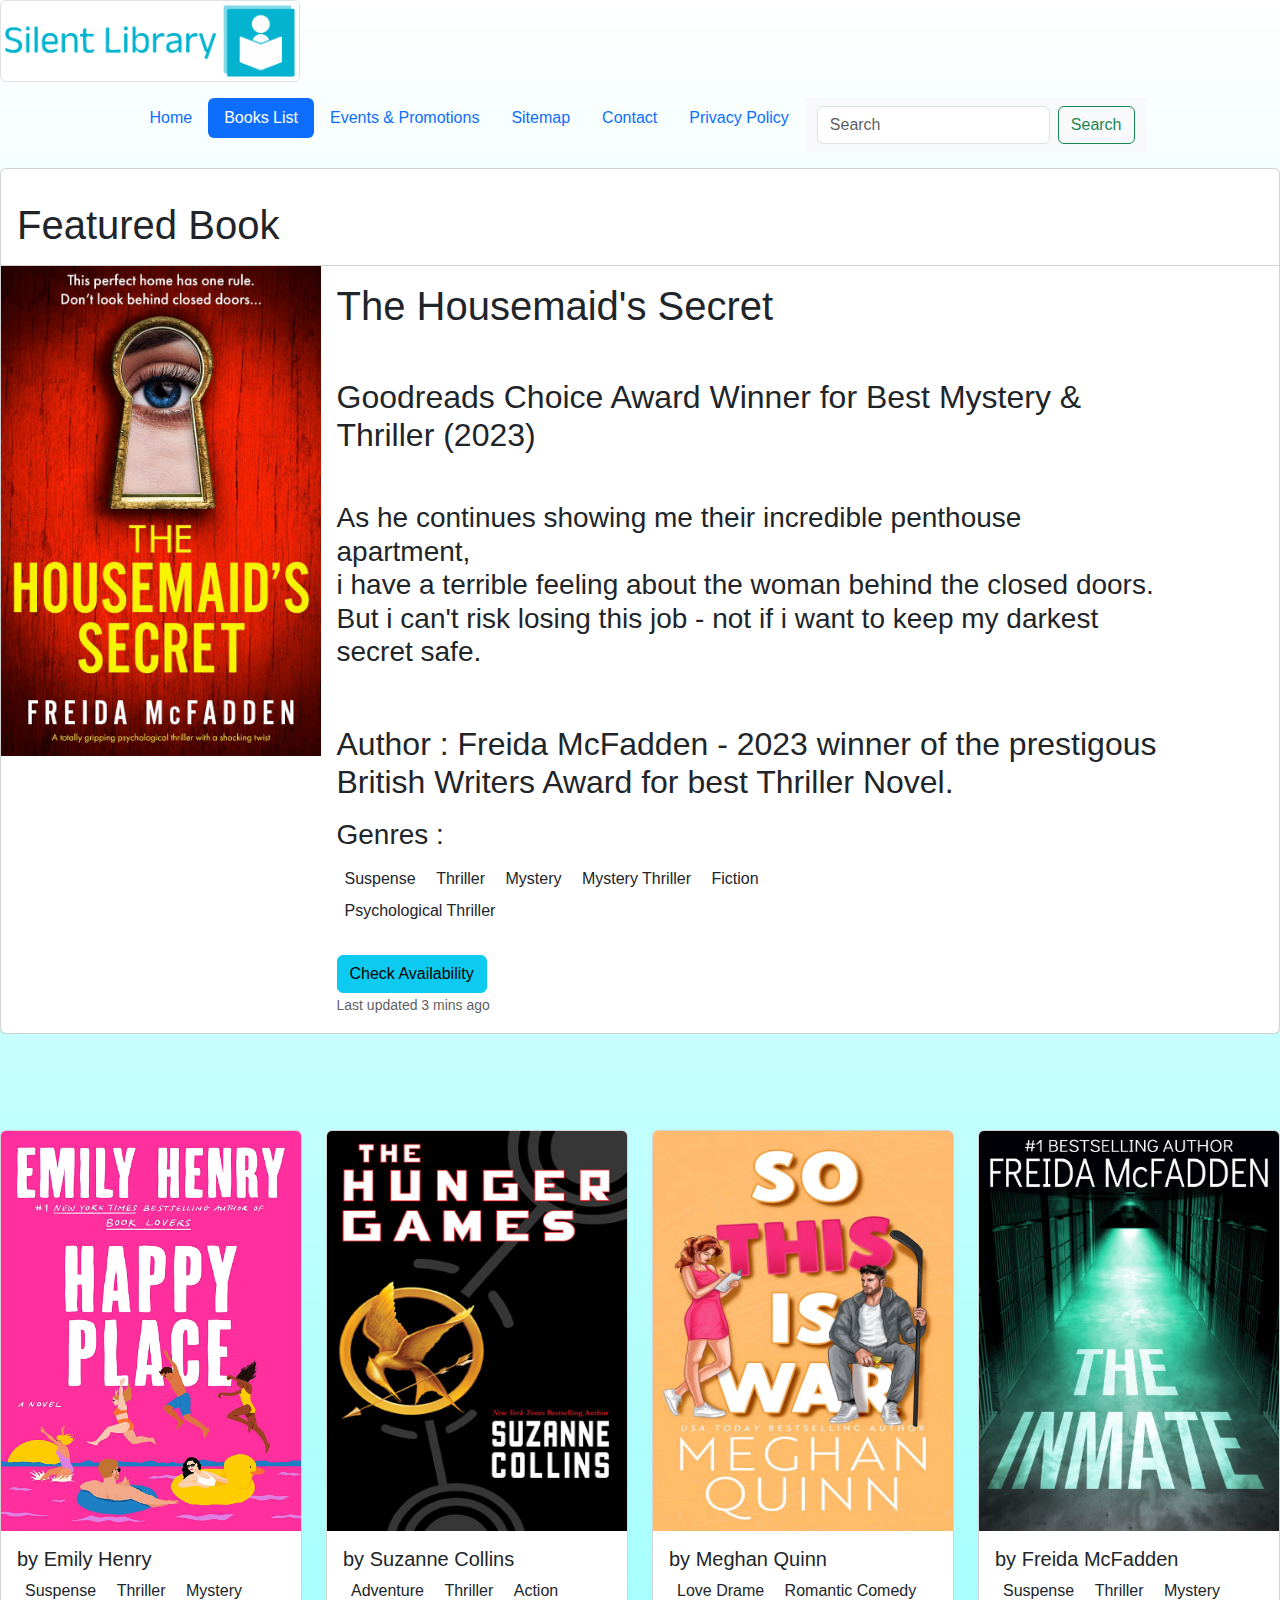
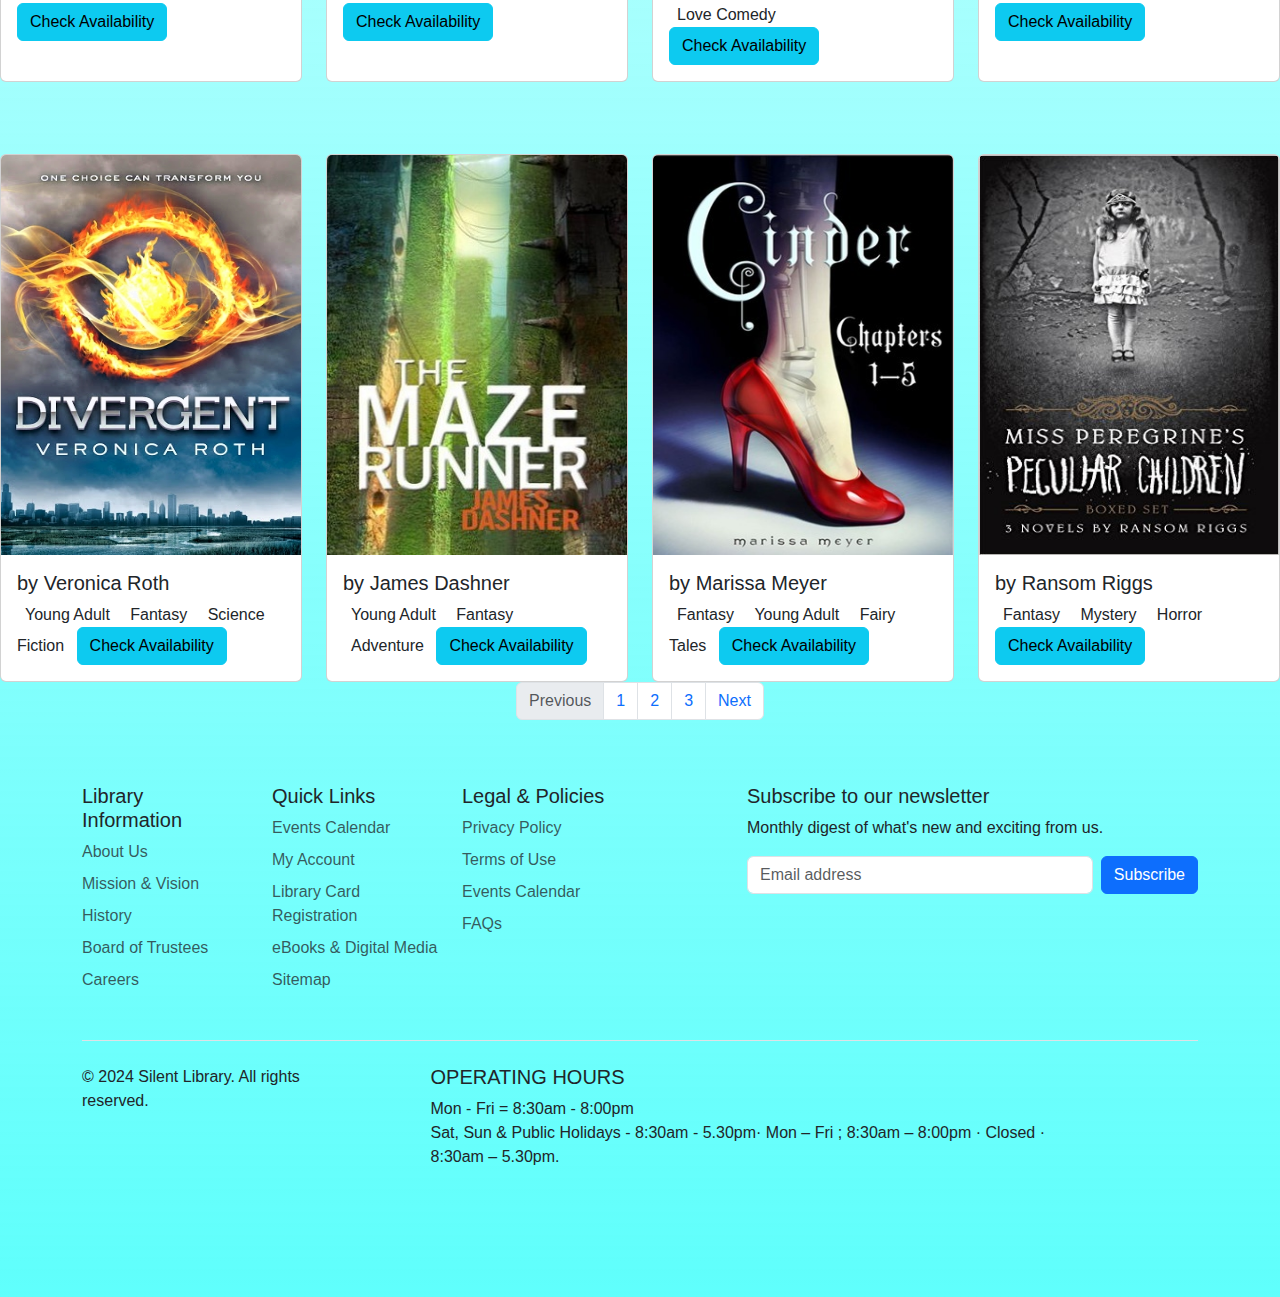
<file: books list.html>
<!doctype html>
<html lang="en">
  <head>
    <meta charset="utf-8">
    <meta name="viewport" content="width=device-width, initial-scale=1">
    <title>books list</title>
    <link href="https://cdn.jsdelivr.net/npm/bootstrap@5.3.3/dist/css/bootstrap.min.css" rel="stylesheet" integrity="sha384-QWTKZyjpPEjISv5WaRU9OFeRpok6YctnYmDr5pNlyT2bRjXh0JMhjY6hW+ALEwIH" crossorigin="anonymous">
  </head>
  <body>
    
    <div>
    <img src="images/Silent Library Logo.png" 
    width="300"
    height="auto"
    id="img1" class="img-fluid img-thumbnail" alt="Logo ">

</div>
    


    <style>
        body {
                /* Gradient background */
                background: linear-gradient(to top, #5ffffc, #feb47b00);
                margin: 0;
                font-family: Arial, sans-serif;
            }
      </style>

    <body>
        <!-- HEADER -->
        <header class="d-flex justify-content-center py-3">
          <ul class="nav nav-pills">
            <li class="nav-item"><a href="index.html" class="nav-link">Home</a></li>
            <li class="nav-item"><a href="books list.html" class="nav-link active" aria-current="page">Books List</a></li>
            <li class="nav-item"><a href="events.html" class="nav-link">Events & Promotions</a></li>
            <li class="nav-item"><a href="sitemap.html" class="nav-link">Sitemap</a></li>
            <li class="nav-item"><a href="contact.html" class="nav-link">Contact</a></li>
            <li class="nav-item"><a href="privacy policy.html" class="nav-link">Privacy Policy</a></li>
          </ul>
          <nav class="navbar bg-body-tertiary">
            <div class="container-fluid">
              
              <form class="d-flex" role="search">
                <input class="form-control me-2" type="search" placeholder="Search" aria-label="Search">
                <button class="btn btn-outline-success" type="submit">Search</button>
              </form>
            </div>
          </nav>
        </ul>
      </header>
      <div>
              

        <div class="card"></br>

  <div class="card-header bg-transparent"><h1>Featured Book</div>
          <div class="row g-0">
            <div class="col-4 col-sm-3">
              
              <img src="images/housemaid.jpg"
              width="500"
              height="600"
               class="img-fluid w-300" alt="card-horizontal-image">
            </div>
            <div class="col-7 col-sm-8">
              <div class="card-body">
                <h1 class="card-title">The Housemaid's Secret</h1></br>
                <p class="card-text"></p><h2>Goodreads Choice Award Winner for Best Mystery & Thriller (2023)</br>
                </br>

                <p class="card-text"></p><h3>As he continues showing me their incredible penthouse apartment,</br>
                i have a terrible feeling about the woman behind the closed doors. But i can't risk losing
                this job - not if i want to keep my darkest secret safe.</h3></p>
                
                </br>

                <p><h2>Author : Freida McFadden - 2023 winner of the prestigous </br>
                  British Writers Award for best Thriller Novel.</h2></p>

                  <p><h3>Genres :</h3></p>
                  <div class="d-inline p-2 bd-highlight">Suspense</div>
<div class="d-sm-inline p-2 bd-highlight">Thriller</div>
<div class="d-md-inline p-2 bd-highlight">Mystery</div>
<div class="d-lg-inline p-2 bd-highlight">Mystery Thriller</div>
<div class="d-xl-inline p-2 bd-highlight">Fiction</div>
<div class="d-xxl-inline p-2 bd-highlight">Psychological Thriller</div></br>

<button type="button" class="btn btn-info">Check Availability</button>
               
                
                
                
                <p class="card-text"><small class="text-muted">Last updated 3 mins ago</small></p>
              </div>
            </div>
          </div>
        </div>
      </br>
    </br>
  </br>
</br>




<div class="row row-cols-1 row-cols-md-4 g-4">
  <div class="col">
    <div class="card h-100">
      <img src="images/happy place cover.jpg" height="400" width="200" class="card-img-top" alt="...">
      <div class="card-body">
        <h5 class="card-title">by Emily Henry</h5>
        <div class="d-inline p-2 bd-highlight">Suspense</div>  
        <div class="d-sm-inline p-2 bd-highlight">Thriller</div>
<div class="d-md-inline p-2 bd-highlight">Mystery</div>

<button type="button" class="btn btn-info">Check Availability</button>
          
          
      </div>
    </div>
  </div>
  <div class="col">
    <div class="card h-100">
      <img src="images/hunger games.jpg" height="400" width="200" class="card-img-top" alt="...">
      <div class="card-body">
        <h5 class="card-title">by Suzanne Collins</h5>
        <div class="d-inline p-2 bd-highlight">Adventure</div>  
        <div class="d-sm-inline p-2 bd-highlight">Thriller</div>
<div class="d-md-inline p-2 bd-highlight">Action</div>

<button type="button" class="btn btn-info">Check Availability</button>
          
      </div>
    </div>
  </div>
  <div class="col">
    <div class="card h-100">
      <img src="images/war.jpg" height="400" width="200" class="card-img-top" alt="...">
      <div class="card-body">
        <h5 class="card-title">by Meghan Quinn</h5>
        <div class="d-inline p-2 bd-highlight">Love Drame</div>  
        <div class="d-sm-inline p-2 bd-highlight">Romantic Comedy</div>
<div class="d-md-inline p-2 bd-highlight">Love Comedy</div>

<button type="button" class="btn btn-info">Check Availability</button>
                </div>
    </div>
  </div>
  <div class="col">
    <div class="card h-100">
      <img src="images/the inmate cover.jpg" height="400" width="200" class="card-img-top" alt="...">
      <div class="card-body">
        <h5 class="card-title">by Freida McFadden</h5>
        <div class="d-inline p-2 bd-highlight">Suspense</div>  
        <div class="d-sm-inline p-2 bd-highlight">Thriller</div>
<div class="d-md-inline p-2 bd-highlight">Mystery</div>

<button type="button" class="btn btn-info">Check Availability</button>
                </div>
    </div>
  </div>
</div>
</br>
</br>
</br>



<div class="row row-cols-1 row-cols-md-4 g-4">
  <div class="col">
    <div class="card h-100">
      <img src="images/divergent.jpg" height="400" width="200" class="card-img-top" alt="...">
      <div class="card-body">
        <h5 class="card-title">by Veronica Roth</h5>
        <div class="d-inline p-2 bd-highlight">Young Adult</div>  
        <div class="d-sm-inline p-2 bd-highlight">Fantasy</div>
<div class="d-md-inline p-2 bd-highlight">Science Fiction</div>

<button type="button" class="btn btn-info">Check Availability</button>
                </div>
    </div>
  </div>
  <div class="col">
    <div class="card h-100">
      <img src="images/maze.jpg" height="400" width="200" class="card-img-top" alt="...">
      <div class="card-body">
        <h5 class="card-title">by James Dashner</h5>
        <div class="d-inline p-2 bd-highlight">Young Adult</div>  
        <div class="d-sm-inline p-2 bd-highlight">Fantasy</div>
<div class="d-md-inline p-2 bd-highlight">Adventure</div>

<button type="button" class="btn btn-info">Check Availability</button>
                </div>
    </div>
  </div>
  <div class="col">
    <div class="card h-100">
      <img src="images/cinder.jpg" height="400" width="200" class="card-img-top" alt="...">
      <div class="card-body">
        <h5 class="card-title">by Marissa Meyer</h5>
        <div class="d-inline p-2 bd-highlight">Fantasy</div>  
        <div class="d-sm-inline p-2 bd-highlight">Young Adult</div>
<div class="d-md-inline p-2 bd-highlight">Fairy Tales</div>

<button type="button" class="btn btn-info">Check Availability</button>
                </div>
    </div>
  </div>
  <div class="col">
    <div class="card h-100">
      <img src="images/miss.jpg" height="400" width="200" class="card-img-top" alt="...">
      <div class="card-body">
        <h5 class="card-title">by Ransom Riggs</h5>
        <div class="d-inline p-2 bd-highlight">Fantasy</div>  
        <div class="d-sm-inline p-2 bd-highlight">Mystery</div>
<div class="d-md-inline p-2 bd-highlight">Horror</div>

<button type="button" class="btn btn-info">Check Availability</button>
                </div>
    </div>
  </div>
</div>

<nav aria-label="Page navigation example">
  <ul class="pagination justify-content-center">
    <li class="page-item disabled">
      <a class="page-link">Previous</a>
    </li>
    <li class="page-item"><a class="page-link" href="#">1</a></li>
    <li class="page-item"><a class="page-link" href="#">2</a></li>
    <li class="page-item"><a class="page-link" href="#">3</a></li>
    <li class="page-item">
      <a class="page-link" href="#">Next</a>
    </li>
  </ul>
</nav>





        



      <!-- Bootstrap JS and dependencies -->
      <script src="https://code.jquery.com/jquery-3.5.1.slim.min.js"></script>
      <script src="https://cdn.jsdelivr.net/npm/@popperjs/core@2.5.4/dist/umd/popper.min.js"></script>
      <script src="https://stackpath.bootstrapcdn.com/bootstrap/4.5.2/js/bootstrap.min.js"></script>
          
      
          


          <!-- footer -->
      <div class="container">
        <footer class="py-5">
          <div class="row">
            <div class="col-6 col-md-2 mb-3">
              <h5>Library Information</h5>
              <ul class="nav flex-column">
                
                <li class="nav-item mb-2"><a href="#" class="nav-link p-0 text-body-secondary">About Us</a></li>
                <li class="nav-item mb-2"><a href="#" class="nav-link p-0 text-body-secondary">Mission & Vision</a></li>
                <li class="nav-item mb-2"><a href="#" class="nav-link p-0 text-body-secondary">History</a></li>
                <li class="nav-item mb-2"><a href="#" class="nav-link p-0 text-body-secondary">Board of Trustees
                </a></li>
                <li class="nav-item mb-2"><a href="#" class="nav-link p-0 text-body-secondary">Careers</a></li>
      
                
      
      
                
              </ul>
            </div>
      
            <div class="col-6 col-md-2 mb-3">
              <h5>Quick Links</h5>
              <ul class="nav flex-column">
                <li class="nav-item mb-2"><a href="#" class="nav-link p-0 text-body-secondary">Events Calendar</a></li>
                <li class="nav-item mb-2"><a href="#" class="nav-link p-0 text-body-secondary">My Account</a></li>
                <li class="nav-item mb-2"><a href="#" class="nav-link p-0 text-body-secondary">Library Card Registration
                </a></li>
                <li class="nav-item mb-2"><a href="#" class="nav-link p-0 text-body-secondary">eBooks & Digital Media
                </a></li>
                <li class="nav-item mb-2"><a href="#" class="nav-link p-0 text-body-secondary">Sitemap</a></li>
              </ul>
            </div>
      
            <div class="col-6 col-md-2 mb-3">
              <h5>Legal & Policies</h5>
              <ul class="nav flex-column">
                <li class="nav-item mb-2"><a href="#" class="nav-link p-0 text-body-secondary">Privacy Policy
                </a></li>
                <li class="nav-item mb-2"><a href="#" class="nav-link p-0 text-body-secondary">Terms of Use</a></li>
                <li class="nav-item mb-2"><a href="#" class="nav-link p-0 text-body-secondary">Events Calendar
                </a></li>
                <li class="nav-item mb-2"><a href="#" class="nav-link p-0 text-body-secondary">FAQs</a></li>
              </ul>
            </div>
      
            <div class="col-md-5 offset-md-1 mb-3">
              <form>
                <h5>Subscribe to our newsletter</h5>
                <p>Monthly digest of what's new and exciting from us.</p>
                <div class="d-flex flex-column flex-sm-row w-100 gap-2">
                  <label for="newsletter1" class="visually-hidden">Email address</label>
                  <input id="newsletter1" type="text" class="form-control" placeholder="Email address">
                  <button class="btn btn-primary" type="button">Subscribe</button>
                </div>
              </form>
            </div>
          </div>

          
          
      
          <div class="d-flex flex-column flex-sm-row justify-content-between py-4 my-4 border-top">
            <p>&copy; 2024 Silent Library. All rights reserved.</p>
            <ul class="list-unstyled d-flex">

              <div class="col-md-9 offset-md-1 mb-8"><h5>OPERATING HOURS</h5>
                <p>Mon - Fri = 8:30am - 8:00pm</br>
                   Sat, Sun & Public Holidays - 8:30am - 5.30pm· Mon – Fri ; 8:30am – 8:00pm · Closed · 8:30am – 5.30pm.</p>
          </div>
              <li class="ms-3"><a class="link-body-emphasis" href="#"><svg class="bi" width="24" height="24"><use xlink:href="#twitter"/></svg></a></li>
              <li class="ms-3"><a class="link-body-emphasis" href="#"><svg class="bi" width="24" height="24"><use xlink:href="#instagram"/></svg></a></li>
              <li class="ms-3"><a class="link-body-emphasis" href="#"><svg class="bi" width="24" height="24"><use xlink:href="#facebook"/></svg></a></li>
            </ul>
          </div>
        </footer>
      </div>
                            </div>
  
  
  
  
         
  
  </body>
  
  
  
  </footer>
  
  
      <script src="https://cdn.jsdelivr.net/npm/@popperjs/core@2.11.8/dist/umd/popper.min.js" integrity="sha384-I7E8VVD/ismYTF4hNIPjVp/Zjvgyol6VFvRkX/vR+Vc4jQkC+hVqc2pM8ODewa9r" crossorigin="anonymous"></script>
      <script src="https://cdn.jsdelivr.net/npm/bootstrap@5.3.3/dist/js/bootstrap.min.js" integrity="sha384-0pUGZvbkm6XF6gxjEnlmuGrJXVbNuzT9qBBavbLwCsOGabYfZo0T0to5eqruptLy" crossorigin="anonymous"></script>
          <script src="https://cdn.jsdelivr.net/npm/bootstrap@5.3.3/dist/js/bootstrap.bundle.min.js" integrity="sha384-YvpcrYf0tY3lHB60NNkmXc5s9fDVZLESaAA55NDzOxhy9GkcIdslK1eN7N6jIeHz" crossorigin="anonymous"></script>
        
  
  </body>
  
  
    
  </html>
</file>
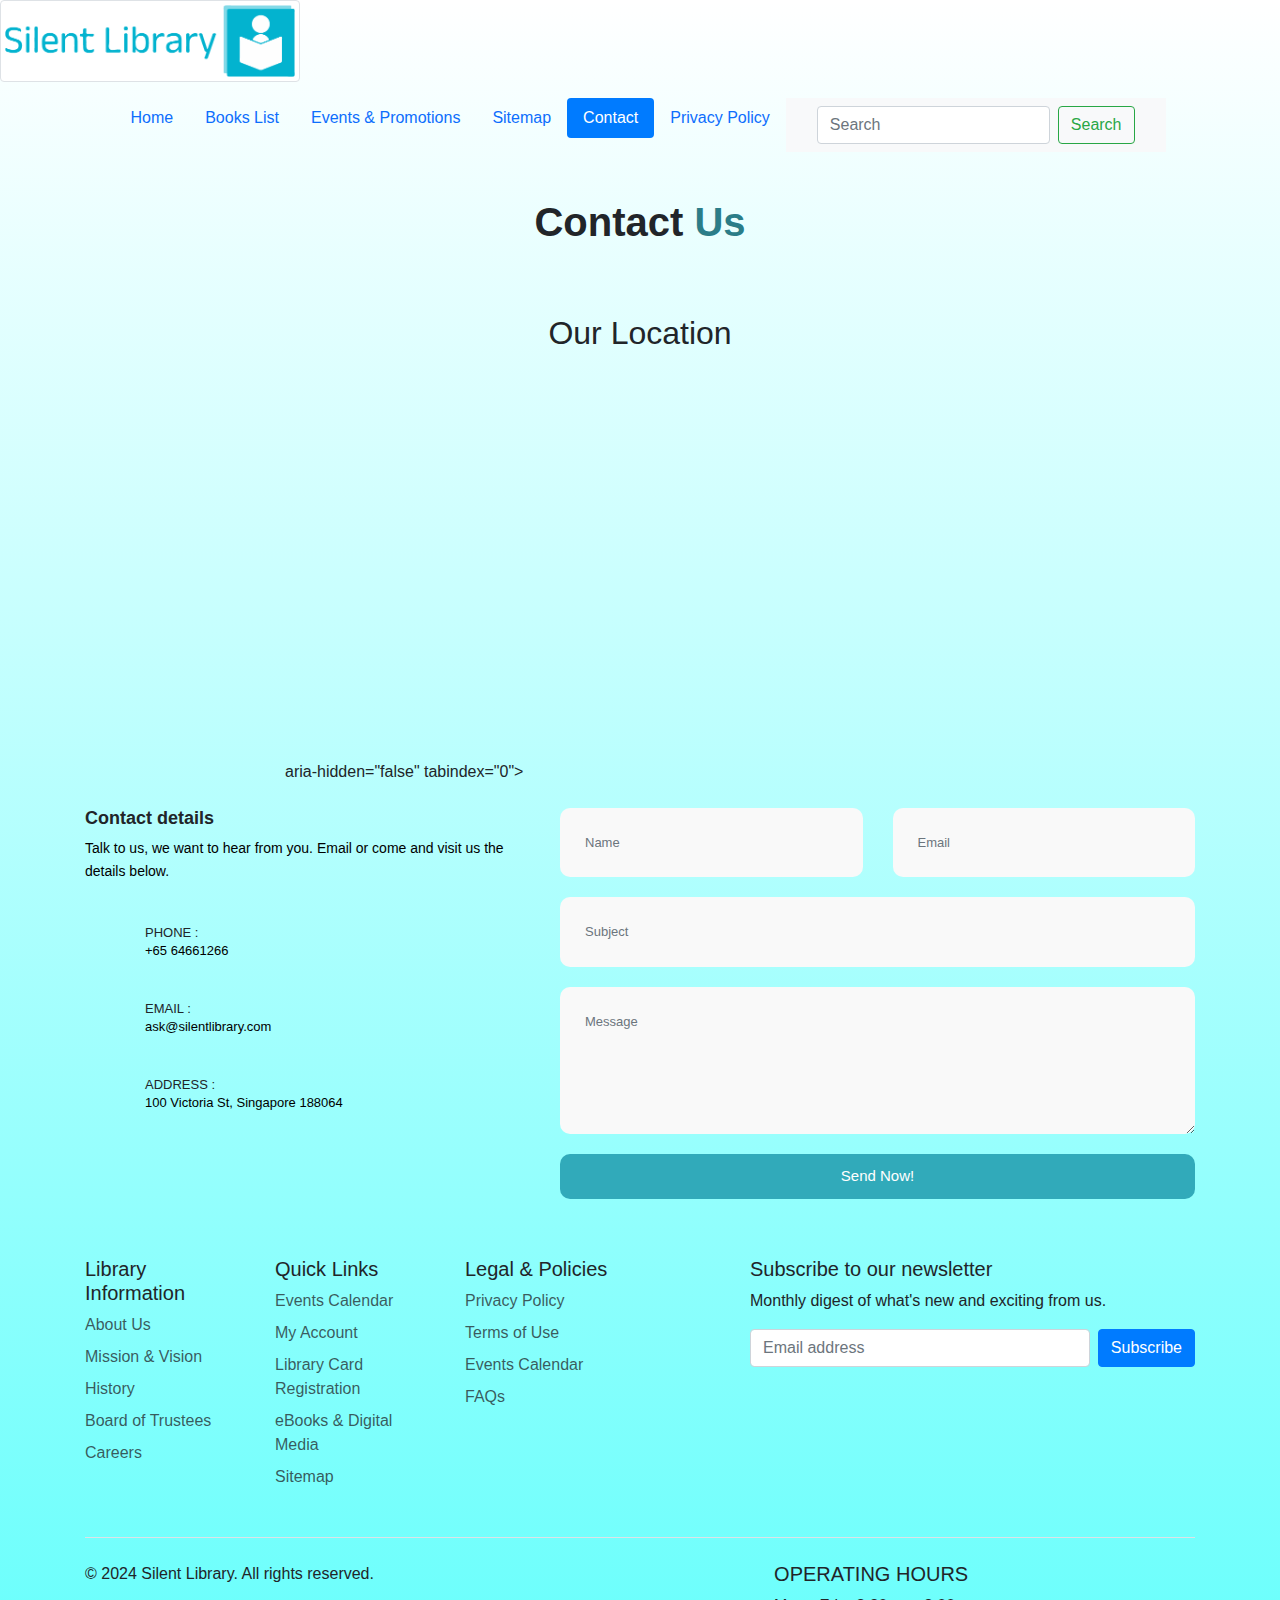
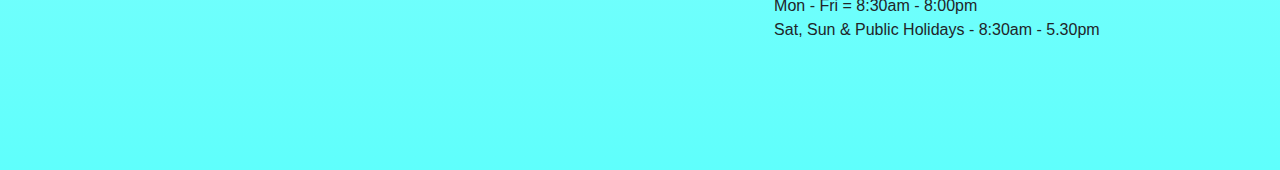
<file: contact.html>
<!doctype html>
<html lang="en">
  <head>
    <meta charset="utf-8">
    <meta name="viewport" content="width=device-width, initial-scale=1">
    <title>contact</title>
    <link href="https://cdn.jsdelivr.net/npm/bootstrap@5.3.3/dist/css/bootstrap.min.css" rel="stylesheet" integrity="sha384-QWTKZyjpPEjISv5WaRU9OFeRpok6YctnYmDr5pNlyT2bRjXh0JMhjY6hW+ALEwIH" crossorigin="anonymous">
  </head>
  <body>
    
    
    <style>
        body {
                /* Gradient background */
                background: linear-gradient(to top, #5ffffc, #feb47b00);
                margin: 0;
                font-family: Arial, sans-serif;
            }
      </style>
    
    <div>
      <img src="images/Silent Library Logo.png" 
      width="300"
      height="auto"
      id="img1" class="img-fluid img-thumbnail" alt="Logo ">
  
  </div>    

        <body>
            <!-- HEADER -->
             
            <header class="d-flex justify-content-center py-3">
              <ul class="nav nav-pills">
                <li class="nav-item"><a href="index.html" class="nav-link">Home</a></li>
                <li class="nav-item"><a href="books list.html" class="nav-link">Books List</a></li>
                <li class="nav-item"><a href="events.html" class="nav-link">Events & Promotions</a></li>
                <li class="nav-item"><a href="sitemap.html" class="nav-link">Sitemap</a></li>
                <li class="nav-item"><a href="contact.html" class="nav-link active" aria-current="page"">Contact</a></li>
                <li class="nav-item"><a href="privacy policy.html" class="nav-link">Privacy Policy</a></li>
                
                <nav class="navbar bg-body-tertiary">
                  <div class="container-fluid">
                    
                    <form class="d-flex" role="search">
                      <input class="form-control me-2" type="search" placeholder="Search" aria-label="Search">
                      <button class="btn btn-outline-success" type="submit">Search</button>
                    </form>
                  </div>
                </nav>
              </ul>
            </header>
            <div>
        
                  </div>
                </div>
              </nav>



  

    <link rel="canonical" href="https://codepen.io/baahubali92/pen/YdOQMy">
  <link rel="stylesheet" href="https://maxcdn.bootstrapcdn.com/bootstrap/4.1.3/css/bootstrap.min.css">
<link rel="stylesheet" href="https://use.fontawesome.com/releases/v5.6.3/css/all.css" integrity="sha384-UHRtZLI+pbxtHCWp1t77Bi1L4ZtiqrqD80Kn4Z8NTSRyMA2Fd33n5dQ8lWUE00s/" crossorigin="anonymous">
  
  
  
<style>
.contact {
    padding: 10px 0;
}

.contact .heading h2 {
    font-size: 40px;
    font-weight: 700;
    margin: 0;
    padding: 20px;

}

.contact .heading h2 span {
    color: #2b7d88;
}

.contact .heading p {
    font-size: 15px;
    font-weight: 400;
    line-height: 1.7;
    color: #020202;
    margin: 20px 0 60px;
    padding: 100px;
}

.contact .form-control {
    padding: 25px;
    font-size: 13px;
    margin-bottom: 20px;
    background: #f9f9f9;
    border: 0;
    border-radius: 10px;
}

.contact button.btn {
    padding: 10px;
    border-radius: 10px;
    font-size: 15px;
    background: #31aaba;
    color: #ffffff;
}

.contact .title h3 {
    font-size: 18px;
    font-weight: 600;
}

.contact .title p {
    font-size: 14px;
    font-weight: 400;
    color: #000000;
    line-height: 1.6;
    margin: 0 0 40px;
}

.contact .content .info {
    margin-top: 30px;
}
.contact .content .info i {
    font-size: 30px;
    padding: 20px;
    margin: 0;
    color: #000000;
    margin-right: 20px;
    text-align: center;
    width: 20px;
}
.contact .content .info h4 {
    font-size: 13px;
    line-height: 1.4;
}

.contact .content .info h4 span {
    font-size: 13px;
    font-weight: 300;
    color: #000000;
}
</style>

  

  
  
</head>

<body translate="no">
  <section class="contact" id="contact">
        <div class="container">
            <div class="heading text-center">
                <h2>Contact
                    <span> Us </span></h2>
                
            </div>

            <div class="container mt-5">
                <h2 class="text-center">Our Location</h2>
                <div class="row justify-content-center">
                    <div class="col-md-8">
                        <!-- Embed Google Map -->
                        <div class="embed-responsive embed-responsive-16by9">
                            <iframe
                                class="embed-responsive-item"
                                <iframe src="https://www.google.com/maps/embed?pb=!1m18!1m12!1m3!1d854.6903432411148!2d103.85361305375127!3d1.297336714538729!2m3!1f0!2f0!3f0!3m2!1i1024!2i768!4f13.1!3m3!1m2!1s0x31da19a53b4620a1%3A0x2836ebe8c4083d03!2s100%20Victoria%20St%2C%20Singapore%20188064!5e0!3m2!1sen!2ssg!4v1720905707068!5m2!1sen!2ssg" width="600" height="450" style="border:0;" allowfullscreen="" loading="lazy" referrerpolicy="no-referrer-when-downgrade"></iframe>                                aria-hidden="false"
                                tabindex="0">
                            </iframe>
                        
                        </div>
                    </div>
                </div>
            </div>
        </br>
            


            <div class="row">
                <div class="col-md-5">
                    <div class="title">
                        <h3>Contact details</h3>
                        <p>Talk to us, we want to hear from you. Email or come and visit us the details below.</p>
                    </div>
                    <div class="content">
                        <!-- Info-1 -->
                        <div class="info">
                            <i class="fas fa-mobile-alt"></i>
                            <h4 class="d-inline-block">PHONE :
                                <br>
                                <span>+65 64661266</span></h4>
                        </div>
                        <!-- Info-2 -->
                        <div class="info">
                            <i class="far fa-envelope"></i>
                            <h4 class="d-inline-block">EMAIL :
                                <br>
                                <span>ask@silentlibrary.com</span></h4>
                        </div>
                        <!-- Info-3 -->
                        <div class="info">
                            <i class="fas fa-map-marker-alt"></i>
                            <h4 class="d-inline-block">ADDRESS :<br>
                                <span>100 Victoria St, Singapore 188064</span></h4>
                        </div>
                    </div>
                </div>

                <div class="col-md-7">

                    <form>
                        <div class="row">
                            <div class="col-sm-6">
                                <input type="text" class="form-control" placeholder="Name">
                            </div>
                            <div class="col-sm-6">
                                <input type="email" class="form-control" placeholder="Email">
                            </div>
                            <div class="col-sm-12">
                                <input type="text" class="form-control" placeholder="Subject">
                            </div>
                        </div>
                        <div class="form-group">
                            <textarea class="form-control" rows="5" id="comment" placeholder="Message"></textarea>
                        </div>
                        <button class="btn btn-block" type="submit">Send Now!</button>
                    </form>
                </div>
            </div>
        </div>
    </section>
  
  
  
<!-- footer -->
<div class="container">
    <footer class="py-5">
      <div class="row">
        <div class="col-6 col-md-2 mb-3">
          <h5>Library Information</h5>
          <ul class="nav flex-column">
            
            <li class="nav-item mb-2"><a href="#" class="nav-link p-0 text-body-secondary">About Us</a></li>
            <li class="nav-item mb-2"><a href="#" class="nav-link p-0 text-body-secondary">Mission & Vision</a></li>
            <li class="nav-item mb-2"><a href="#" class="nav-link p-0 text-body-secondary">History</a></li>
            <li class="nav-item mb-2"><a href="#" class="nav-link p-0 text-body-secondary">Board of Trustees
            </a></li>
            <li class="nav-item mb-2"><a href="#" class="nav-link p-0 text-body-secondary">Careers</a></li>
  
            
  
  
            
          </ul>
        </div>
  
        <div class="col-6 col-md-2 mb-3">
          <h5>Quick Links</h5>
          <ul class="nav flex-column">
            <li class="nav-item mb-2"><a href="#" class="nav-link p-0 text-body-secondary">Events Calendar</a></li>
            <li class="nav-item mb-2"><a href="#" class="nav-link p-0 text-body-secondary">My Account</a></li>
            <li class="nav-item mb-2"><a href="#" class="nav-link p-0 text-body-secondary">Library Card Registration
            </a></li>
            <li class="nav-item mb-2"><a href="#" class="nav-link p-0 text-body-secondary">eBooks & Digital Media
            </a></li>
            <li class="nav-item mb-2"><a href="#" class="nav-link p-0 text-body-secondary">Sitemap</a></li>
          </ul>
        </div>
  
        <div class="col-6 col-md-2 mb-3">
          <h5>Legal & Policies</h5>
          <ul class="nav flex-column">
            <li class="nav-item mb-2"><a href="#" class="nav-link p-0 text-body-secondary">Privacy Policy
            </a></li>
            <li class="nav-item mb-2"><a href="#" class="nav-link p-0 text-body-secondary">Terms of Use</a></li>
            <li class="nav-item mb-2"><a href="#" class="nav-link p-0 text-body-secondary">Events Calendar
            </a></li>
            <li class="nav-item mb-2"><a href="#" class="nav-link p-0 text-body-secondary">FAQs</a></li>
          </ul>
        </div>
  
        <div class="col-md-5 offset-md-1 mb-3">
          <form>
            <h5>Subscribe to our newsletter</h5>
            <p>Monthly digest of what's new and exciting from us.</p>
            <div class="d-flex flex-column flex-sm-row w-100 gap-2">
              <label for="newsletter1" class="visually-hidden">Email address</label>
              <input id="newsletter1" type="text" class="form-control" placeholder="Email address">
              <button class="btn btn-primary" type="button">Subscribe</button>
            </div>
          </form>
        </div>
      </div>
  
      <div class="d-flex flex-column flex-sm-row justify-content-between py-4 my-4 border-top">
        <p>&copy; 2024 Silent Library. All rights reserved.</p>
        <ul class="list-unstyled d-flex">

            <div class="col-md-9 offset-md-1 mb-8"><h5>OPERATING HOURS</h5>
                <p>Mon - Fri = 8:30am - 8:00pm</br>
                   Sat, Sun & Public Holidays - 8:30am - 5.30pm</p>
          </div>
          <li class="ms-3"><a class="link-body-emphasis" href="#"><svg class="bi" width="24" height="24"><use xlink:href="#twitter"/></svg></a></li>
          <li class="ms-3"><a class="link-body-emphasis" href="#"><svg class="bi" width="24" height="24"><use xlink:href="#instagram"/></svg></a></li>
          <li class="ms-3"><a class="link-body-emphasis" href="#"><svg class="bi" width="24" height="24"><use xlink:href="#facebook"/></svg></a></li>
        </ul>
      </div>
    </footer>
  </div>
                        </div>




     

</body>
<div>
  

</div>

</footer>


  <script src="https://cdn.jsdelivr.net/npm/@popperjs/core@2.11.8/dist/umd/popper.min.js" integrity="sha384-I7E8VVD/ismYTF4hNIPjVp/Zjvgyol6VFvRkX/vR+Vc4jQkC+hVqc2pM8ODewa9r" crossorigin="anonymous"></script>
  <script src="https://cdn.jsdelivr.net/npm/bootstrap@5.3.3/dist/js/bootstrap.min.js" integrity="sha384-0pUGZvbkm6XF6gxjEnlmuGrJXVbNuzT9qBBavbLwCsOGabYfZo0T0to5eqruptLy" crossorigin="anonymous"></script>
      <script src="https://cdn.jsdelivr.net/npm/bootstrap@5.3.3/dist/js/bootstrap.bundle.min.js" integrity="sha384-YvpcrYf0tY3lHB60NNkmXc5s9fDVZLESaAA55NDzOxhy9GkcIdslK1eN7N6jIeHz" crossorigin="anonymous"></script>
    

</body>



</html>
</file>
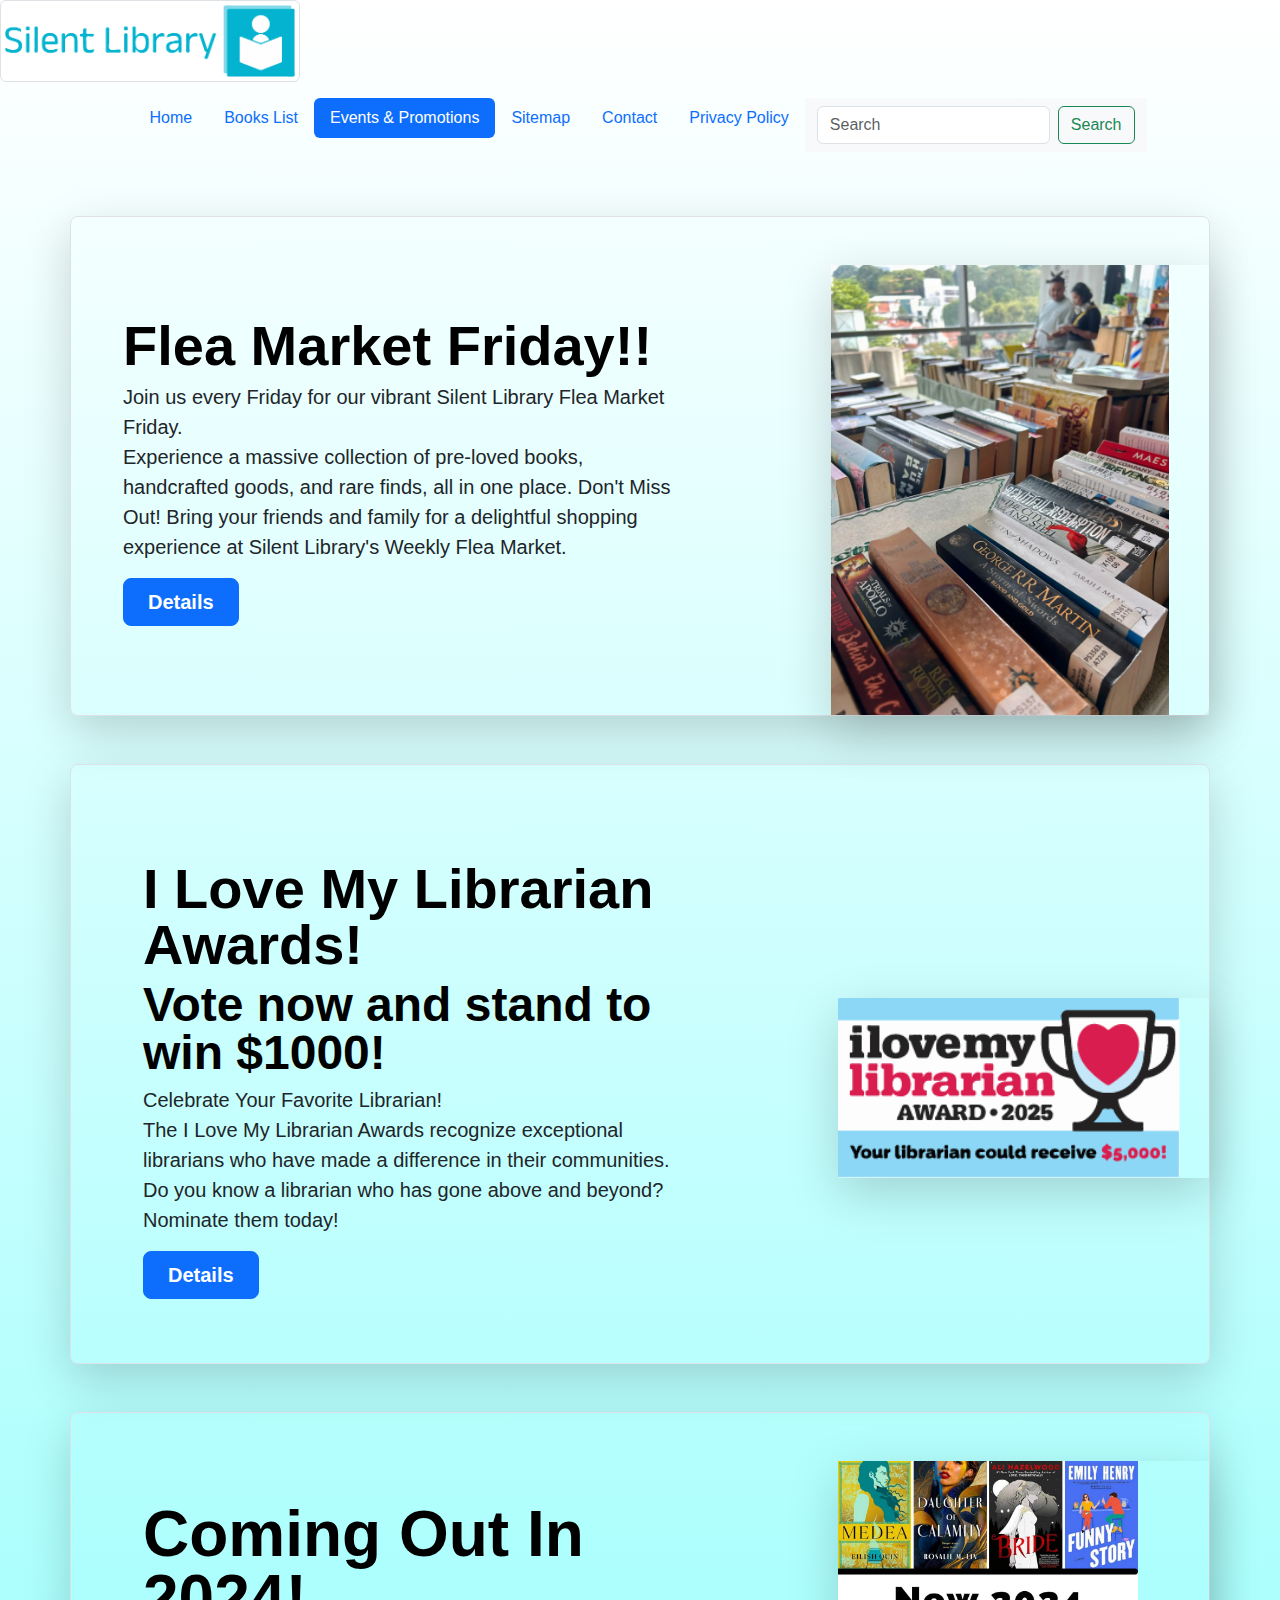
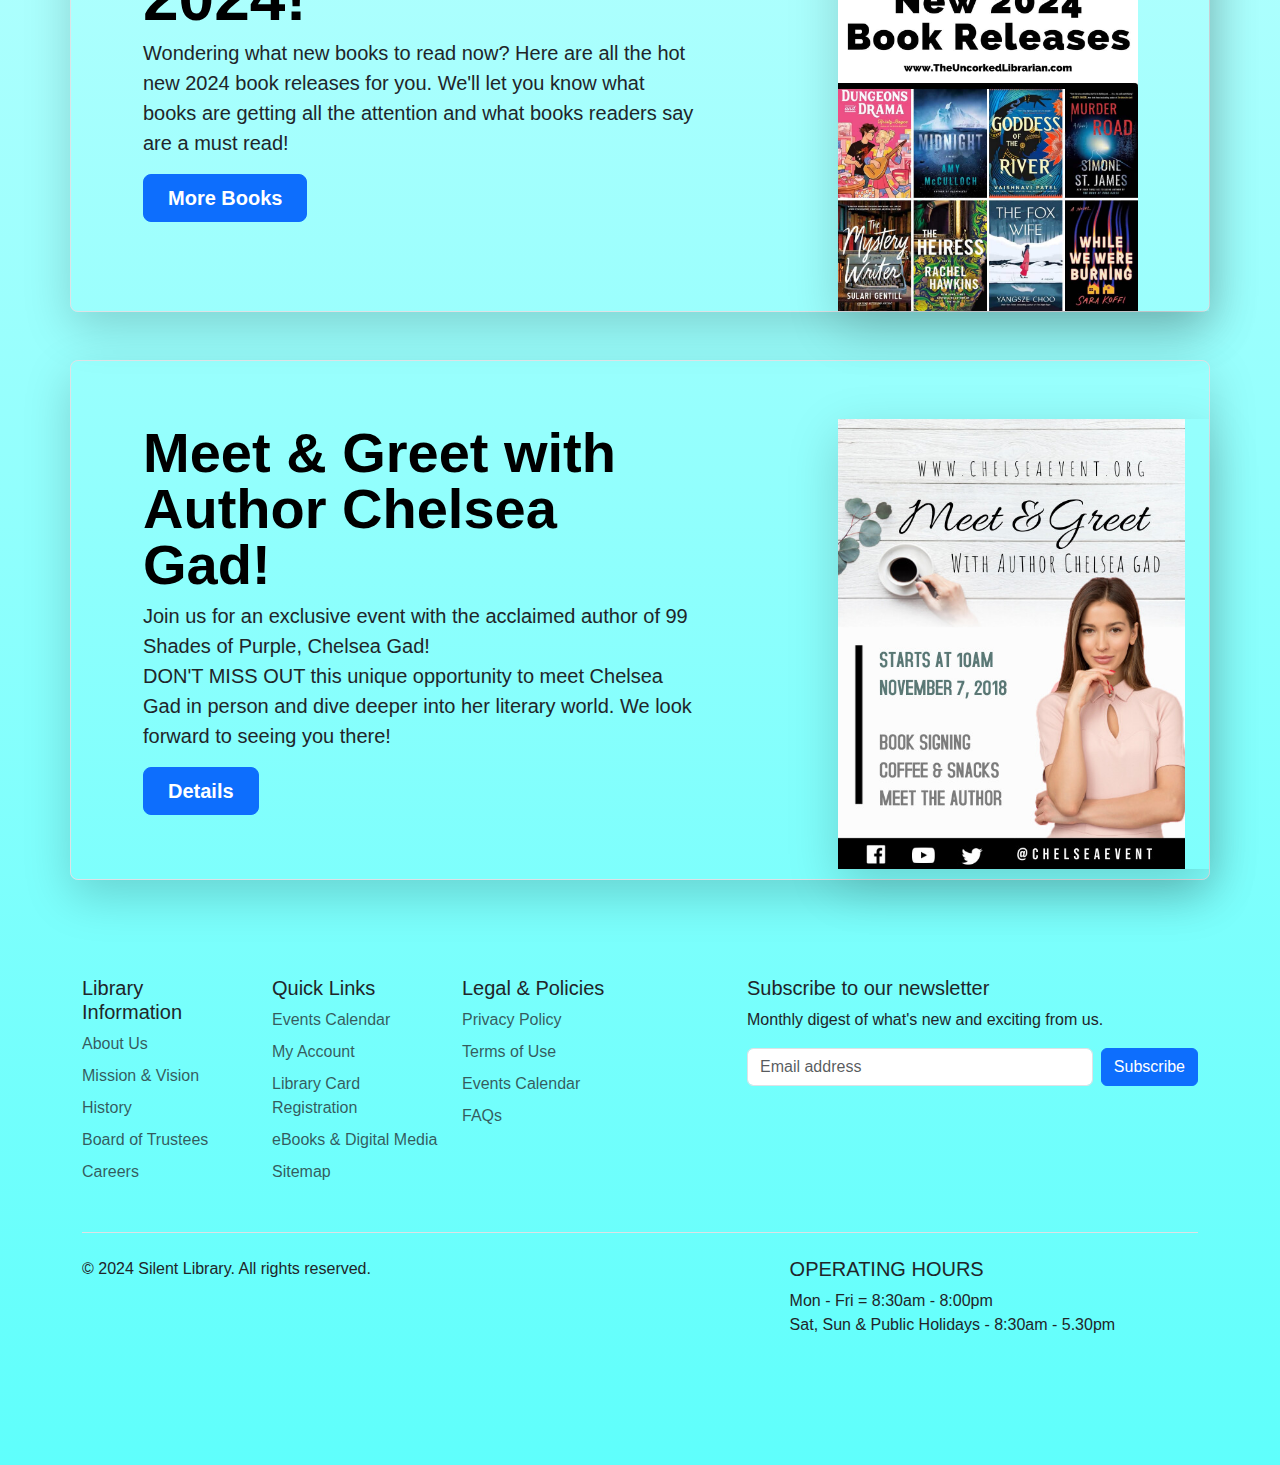
<file: events.html>
<!doctype html>
<html lang="en">
  <head>
    <meta charset="utf-8">
    <meta name="viewport" content="width=device-width, initial-scale=1">
    <title>events</title>
    <link href="https://cdn.jsdelivr.net/npm/bootstrap@5.3.3/dist/css/bootstrap.min.css" rel="stylesheet" integrity="sha384-QWTKZyjpPEjISv5WaRU9OFeRpok6YctnYmDr5pNlyT2bRjXh0JMhjY6hW+ALEwIH" crossorigin="anonymous">
  </head>
  <body>
    
    <div>
    <img src="images/Silent Library Logo.png" 
    width="300"
    height="auto"
    id="img1" class="img-fluid img-thumbnail" alt="Logo ">

</div>
    


    <style>
        body {
                /* Gradient background */
                background: linear-gradient(to top, #5ffffc, #feb47b00);
                margin: 0;
                font-family: Arial, sans-serif;
            }
      </style>

    <body>
        <!-- HEADER -->
        <header class="d-flex justify-content-center py-3">
          <ul class="nav nav-pills">
            <li class="nav-item"><a href="index.html" class="nav-link">Home</a></li>
            <li class="nav-item"><a href="books list.html" class="nav-link">Books List</a></li>
            <li class="nav-item"><a href="events.html" class="nav-link active" aria-current="page"">Events & Promotions</a></li>
            <li class="nav-item"><a href="sitemap.html" class="nav-link">Sitemap</a></li>
            <li class="nav-item"><a href="contact.html" class="nav-link">Contact</a></li>
            <li class="nav-item"><a href="privacy policy.html" class="nav-link">Privacy Policy</a></li>
          
            <nav class="navbar bg-body-tertiary">
              <div class="container-fluid">
                
                <form class="d-flex" role="search">
                  <input class="form-control me-2" type="search" placeholder="Search" aria-label="Search">
                  <button class="btn btn-outline-success" type="submit">Search</button>
                </form>
              </div>
            </nav>
          </ul>
        </header>
        <div>
                </div>
              </div>
            </nav>
      
          
    


          <div class="container my-5">
            <div class="row p-1 pb-0 pe-lg-0 pt-lg-5 align-items-center rounded-3 border shadow-lg">
              <div class="col-lg-7 p-3 p-lg-5 pt-lg-3">
                <h1 class="display-4 fw-bold lh-1 text-body-emphasis">Flea Market Friday!!</h1>
                <p class="lead">Join us every Friday for our vibrant Silent Library Flea Market Friday.</br> 
                  Experience a massive collection of pre-loved books, handcrafted goods, and rare finds, all in one place.
                  Don't Miss Out! Bring your friends and family for a delightful shopping experience at Silent Library's Weekly Flea Market.</p>
                <div class="d-grid gap-2 d-md-flex justify-content-md-start mb-2 mb-lg-1">
                  <button type="button" class="btn btn-primary btn-lg px-4 me-md-2 fw-bold">Details</button>
                </div>
              </div>
              <div class="col-lg-4 offset-lg-1 p-0 overflow-hidden shadow-lg">
                
                  <img class="rounded-lg-2" src="images/flea.jpg" alt="" 
                  width="auto"
                  height="450">
              </div>
            </div>
          </div>

          <div class="container my-3">
            <div class="row p-4 pb-0 pe-lg-0 pt-lg-5 align-items-center rounded-3 border shadow-lg">
              <div class="col-lg-7 p-5 p-lg-8 pt-lg-7">
                <h1 class="display-4 fw-bold lh-1 text-body-emphasis">I Love My Librarian Awards!</h1>
                  <h1 class="display-5 fw-bold lh-1 text-body-emphasis">Vote now and stand to win $1000!</h1>
                <p class="lead">Celebrate Your Favorite Librarian!<br/>
  The I Love My Librarian Awards recognize exceptional librarians who have made a difference in their communities. 
                  Do you know a librarian who has gone above and beyond? Nominate them today!</p>
                <div class="d-grid gap-2 d-md-flex justify-content-md-start mb-4 mb-lg-3">
                  <button type="button" class="btn btn-primary btn-lg px-4 me-md-2 fw-bold">Details</button>
                </div>
              </div>
              <div class="col-lg-4 offset-lg-1 p-0 overflow-hidden shadow-lg">
                  <img class="rounded-lg-3" src="images/lib award.png" alt="lib" 
                  width="auto"
                  height="180">
              </div>
            </div>
          </div>

          
  
          <div class="container my-5">
            <div class="row p-4 pb-0 pe-lg-0 pt-lg-5 align-items-center rounded-3 border shadow-lg">
              <div class="col-lg-7 p-3 p-lg-5 pt-lg-3">
                <h1 class="display-3 fw-bold lh-1 text-body-emphasis">Coming Out In 2024!</h1>
                <p class="lead">Wondering what new books to read now? Here are all the hot new 2024 book releases for you. 
                  We'll let you know what books are getting all the attention and 
                  what books readers say are a must read!
            
                </p>
                <div class="d-grid gap-2 d-md-flex justify-content-md-start mb-4 mb-lg-3">
                  <button type="button" class="btn btn-primary btn-lg px-4 me-md-2 fw-bold">More Books</button>
                </div>
              </div>
              <div class="col-lg-4 offset-lg-1 p-0 overflow-hidden shadow-lg">
                  <img class="rounded-lg-3" src="images/new releases.jpg" alt="new" 
                  width="300"
                  height="auto">
              </div>
            </div>
          </div>

          
      
      
          
          <div class="container my-5">
            <div class="row p-4 pb-0 pe-lg-0 pt-lg-5 align-items-center rounded-3 border shadow-lg">
              <div class="col-lg-7 p-3 p-lg-5 pt-lg-3">
                <h1 class="display-4 fw-bold lh-1 text-body-emphasis">Meet & Greet with Author Chelsea Gad!</h1>
                <p class="lead">Join us for an exclusive event with the acclaimed author of 99 Shades of Purple, Chelsea Gad!<br/>
                  DON'T MISS OUT this unique opportunity to meet Chelsea Gad in person and dive deeper into her literary world.
                  We look forward to seeing you there!
                </p>
                <div class="d-grid gap-2 d-md-flex justify-content-md-start mb-4 mb-lg-3">
                  <button type="button" class="btn btn-primary btn-lg px-4 me-md-2 fw-bold">Details</button>
                </div>
              </div>
              <div class="col-lg-4 offset-lg-1 p-0 overflow-hidden shadow-lg">
                  <img class="rounded-lg-3" src="images/meet.jpg" alt="meetauthor" 
                  width="auto"
                  height="450">
              </div>
            </div>
          </div>
          
      
          


          <!-- footer -->
      <div class="container">
        <footer class="py-5">
          <div class="row">
            <div class="col-6 col-md-2 mb-3">
              <h5>Library Information</h5>
              <ul class="nav flex-column">
                
                <li class="nav-item mb-2"><a href="#" class="nav-link p-0 text-body-secondary">About Us</a></li>
                <li class="nav-item mb-2"><a href="#" class="nav-link p-0 text-body-secondary">Mission & Vision</a></li>
                <li class="nav-item mb-2"><a href="#" class="nav-link p-0 text-body-secondary">History</a></li>
                <li class="nav-item mb-2"><a href="#" class="nav-link p-0 text-body-secondary">Board of Trustees
                </a></li>
                <li class="nav-item mb-2"><a href="#" class="nav-link p-0 text-body-secondary">Careers</a></li>
      
                
      
      
                
              </ul>
            </div>
      
            <div class="col-6 col-md-2 mb-3">
              <h5>Quick Links</h5>
              <ul class="nav flex-column">
                <li class="nav-item mb-2"><a href="#" class="nav-link p-0 text-body-secondary">Events Calendar</a></li>
                <li class="nav-item mb-2"><a href="#" class="nav-link p-0 text-body-secondary">My Account</a></li>
                <li class="nav-item mb-2"><a href="#" class="nav-link p-0 text-body-secondary">Library Card Registration
                </a></li>
                <li class="nav-item mb-2"><a href="#" class="nav-link p-0 text-body-secondary">eBooks & Digital Media
                </a></li>
                <li class="nav-item mb-2"><a href="#" class="nav-link p-0 text-body-secondary">Sitemap</a></li>
              </ul>
            </div>
      
            <div class="col-6 col-md-2 mb-3">
              <h5>Legal & Policies</h5>
              <ul class="nav flex-column">
                <li class="nav-item mb-2"><a href="#" class="nav-link p-0 text-body-secondary">Privacy Policy
                </a></li>
                <li class="nav-item mb-2"><a href="#" class="nav-link p-0 text-body-secondary">Terms of Use</a></li>
                <li class="nav-item mb-2"><a href="#" class="nav-link p-0 text-body-secondary">Events Calendar
                </a></li>
                <li class="nav-item mb-2"><a href="#" class="nav-link p-0 text-body-secondary">FAQs</a></li>
              </ul>
            </div>
      
            <div class="col-md-5 offset-md-1 mb-3">
              <form>
                <h5>Subscribe to our newsletter</h5>
                <p>Monthly digest of what's new and exciting from us.</p>
                <div class="d-flex flex-column flex-sm-row w-100 gap-2">
                  <label for="newsletter1" class="visually-hidden">Email address</label>
                  <input id="newsletter1" type="text" class="form-control" placeholder="Email address">
                  <button class="btn btn-primary" type="button">Subscribe</button>
                </div>
              </form>
            </div>
          </div>
      
          <div class="d-flex flex-column flex-sm-row justify-content-between py-4 my-4 border-top">
            <p>&copy; 2024 Silent Library. All rights reserved.</p>
            <ul class="list-unstyled d-flex">

              <div class="col-md-9 offset-md-1 mb-8"><h5>OPERATING HOURS</h5>
                <p>Mon - Fri = 8:30am - 8:00pm</br>
                   Sat, Sun & Public Holidays - 8:30am - 5.30pm</p>
          </div>
              <li class="ms-3"><a class="link-body-emphasis" href="#"><svg class="bi" width="24" height="24"><use xlink:href="#twitter"/></svg></a></li>
              <li class="ms-3"><a class="link-body-emphasis" href="#"><svg class="bi" width="24" height="24"><use xlink:href="#instagram"/></svg></a></li>
              <li class="ms-3"><a class="link-body-emphasis" href="#"><svg class="bi" width="24" height="24"><use xlink:href="#facebook"/></svg></a></li>
            </ul>
          </div>
        </footer>
      </div>
                            </div>
  
  
  
  
         
  
  </body>
  
  
  
  </footer>
  
  
      <script src="https://cdn.jsdelivr.net/npm/@popperjs/core@2.11.8/dist/umd/popper.min.js" integrity="sha384-I7E8VVD/ismYTF4hNIPjVp/Zjvgyol6VFvRkX/vR+Vc4jQkC+hVqc2pM8ODewa9r" crossorigin="anonymous"></script>
      <script src="https://cdn.jsdelivr.net/npm/bootstrap@5.3.3/dist/js/bootstrap.min.js" integrity="sha384-0pUGZvbkm6XF6gxjEnlmuGrJXVbNuzT9qBBavbLwCsOGabYfZo0T0to5eqruptLy" crossorigin="anonymous"></script>
          <script src="https://cdn.jsdelivr.net/npm/bootstrap@5.3.3/dist/js/bootstrap.bundle.min.js" integrity="sha384-YvpcrYf0tY3lHB60NNkmXc5s9fDVZLESaAA55NDzOxhy9GkcIdslK1eN7N6jIeHz" crossorigin="anonymous"></script>
        
  
  </body>
  
  
    
  </html>
</file>
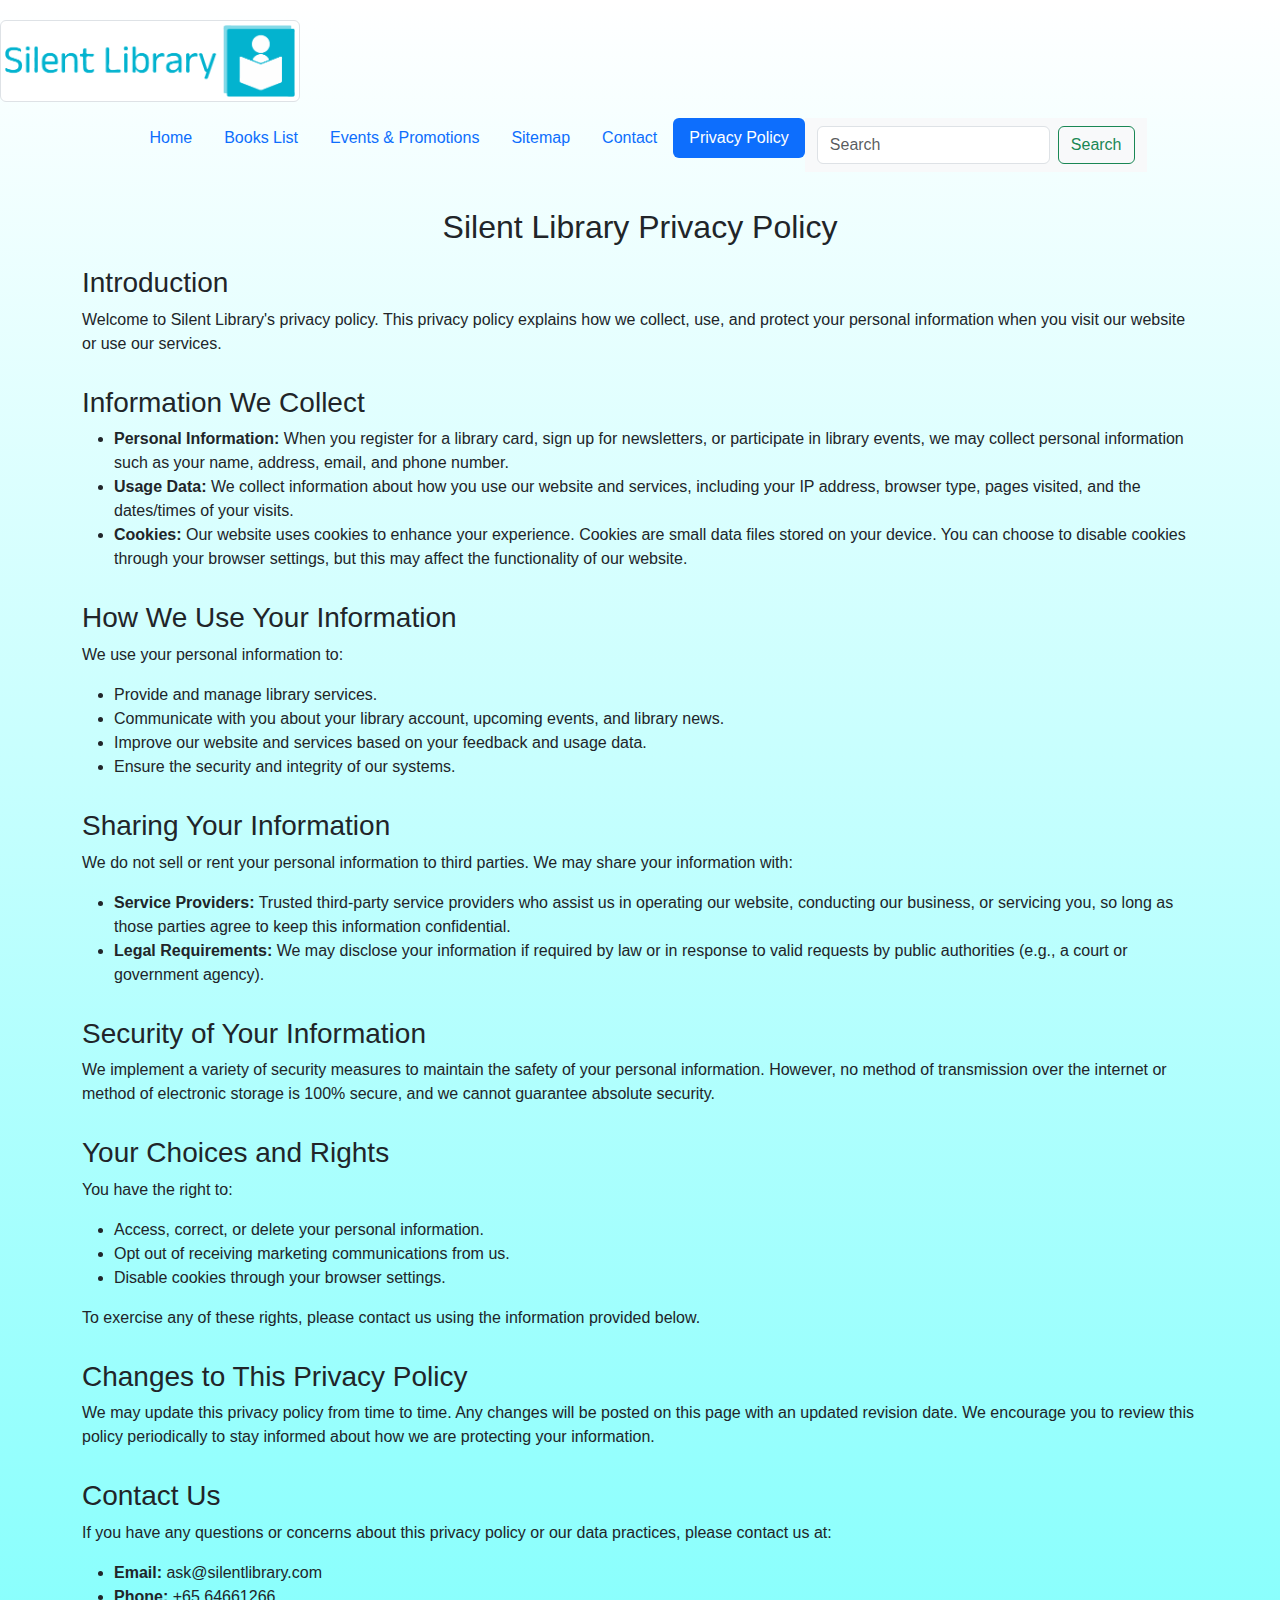
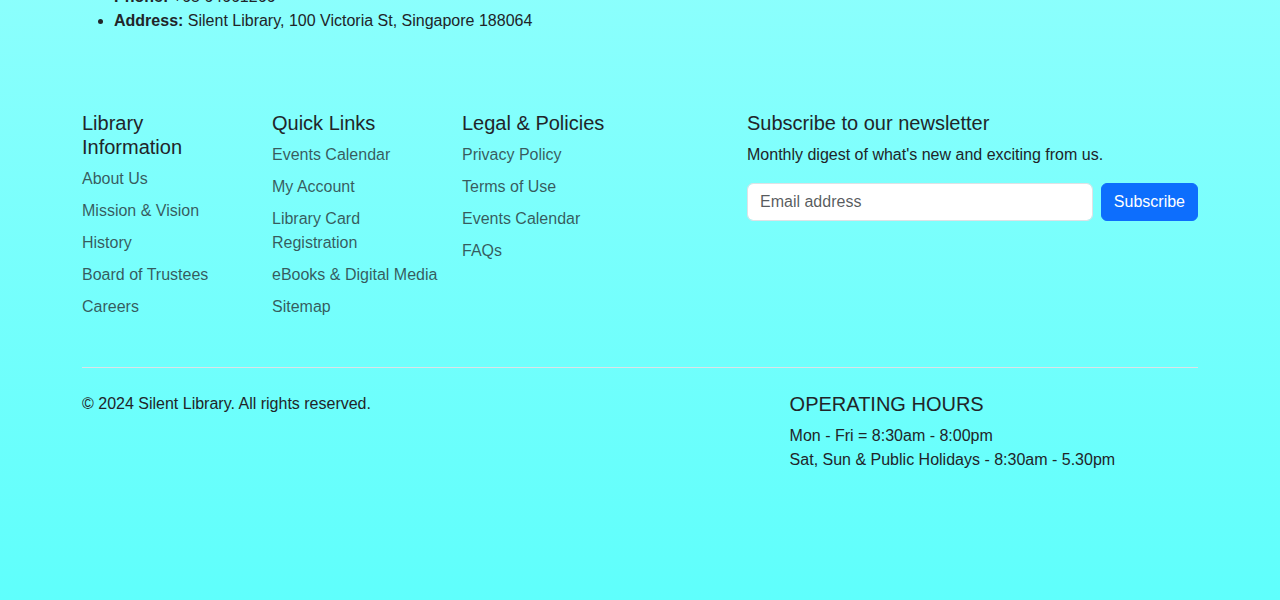
<file: privacy policy.html>
<!doctype html>
<html lang="en">
  <head>
    <meta charset="utf-8">
    <meta name="viewport" content="width=device-width, initial-scale=1">
    <title>privacy policy</title>
    <link href="https://cdn.jsdelivr.net/npm/bootstrap@5.3.3/dist/css/bootstrap.min.css" rel="stylesheet" integrity="sha384-QWTKZyjpPEjISv5WaRU9OFeRpok6YctnYmDr5pNlyT2bRjXh0JMhjY6hW+ALEwIH" crossorigin="anonymous">
  </head>
  <body>
    
    
    


    <style>
        body {
                /* Gradient background */
                background: linear-gradient(to top, #5ffffc, #feb47b00);
                margin: 0;
                font-family: Arial, sans-serif;
            }
      </style>

<div>
  <img src="images/Silent Library Logo.png" 
  width="300"
  height="auto"
  id="img1" class="img-fluid img-thumbnail" alt="Logo ">

</div>

    <body>
        <!-- HEADER -->
        <header class="d-flex justify-content-center py-3">
          <ul class="nav nav-pills">
            <li class="nav-item"><a href="index.html" class="nav-link">Home</a></li>
            <li class="nav-item"><a href="books list.html" class="nav-link">Books List</a></li>
            <li class="nav-item"><a href="events.html" class="nav-link">Events & Promotions</a></li>
            <li class="nav-item"><a href="sitemap.html" class="nav-link">Sitemap</a></li>
            <li class="nav-item"><a href="contact.html" class="nav-link">Contact</a></li>
            <li class="nav-item"><a href="privacy policy.html" class="nav-link  active" aria-current="page"">Privacy Policy</a></li>
          </ul>
          <nav class="navbar bg-body-tertiary">
            <div class="container-fluid">
              
              <form class="d-flex" role="search">
                <input class="form-control me-2" type="search" placeholder="Search" aria-label="Search">
                <button class="btn btn-outline-success" type="submit">Search</button>
              </form>
            </div>
          </nav>
        </ul>
      </header>
      <div>
             
        <style>
            body {
                padding-top: 20px;
            }
            .policy-section {
                margin-bottom: 30px;
            }
            h2, h3 {
                margin-top: 20px;
            }
        </style>
    </head>
    <body>
        <div class="container">
            <h2 class="text-center">Silent Library Privacy Policy</h2>
            <div class="policy-section">
                <h3>Introduction</h3>
                <p>Welcome to Silent Library's privacy policy. This privacy policy explains how we collect, use, and protect your personal information when you visit our website or use our services.</p>
            </div>
            <div class="policy-section">
                <h3>Information We Collect</h3>
                <ul>
                    <li><strong>Personal Information:</strong> When you register for a library card, sign up for newsletters, or participate in library events, we may collect personal information such as your name, address, email, and phone number.</li>
                    <li><strong>Usage Data:</strong> We collect information about how you use our website and services, including your IP address, browser type, pages visited, and the dates/times of your visits.</li>
                    <li><strong>Cookies:</strong> Our website uses cookies to enhance your experience. Cookies are small data files stored on your device. You can choose to disable cookies through your browser settings, but this may affect the functionality of our website.</li>
                </ul>
            </div>
            <div class="policy-section">
                <h3>How We Use Your Information</h3>
                <p>We use your personal information to:</p>
                <ul>
                    <li>Provide and manage library services.</li>
                    <li>Communicate with you about your library account, upcoming events, and library news.</li>
                    <li>Improve our website and services based on your feedback and usage data.</li>
                    <li>Ensure the security and integrity of our systems.</li>
                </ul>
            </div>
            <div class="policy-section">
                <h3>Sharing Your Information</h3>
                <p>We do not sell or rent your personal information to third parties. We may share your information with:</p>
                <ul>
                    <li><strong>Service Providers:</strong> Trusted third-party service providers who assist us in operating our website, conducting our business, or servicing you, so long as those parties agree to keep this information confidential.</li>
                    <li><strong>Legal Requirements:</strong> We may disclose your information if required by law or in response to valid requests by public authorities (e.g., a court or government agency).</li>
                </ul>
            </div>
            <div class="policy-section">
                <h3>Security of Your Information</h3>
                <p>We implement a variety of security measures to maintain the safety of your personal information. However, no method of transmission over the internet or method of electronic storage is 100% secure, and we cannot guarantee absolute security.</p>
            </div>
            <div class="policy-section">
                <h3>Your Choices and Rights</h3>
                <p>You have the right to:</p>
                <ul>
                    <li>Access, correct, or delete your personal information.</li>
                    <li>Opt out of receiving marketing communications from us.</li>
                    <li>Disable cookies through your browser settings.</li>
                </ul>
                <p>To exercise any of these rights, please contact us using the information provided below.</p>
            </div>
            <div class="policy-section">
                <h3>Changes to This Privacy Policy</h3>
                <p>We may update this privacy policy from time to time. Any changes will be posted on this page with an updated revision date. We encourage you to review this policy periodically to stay informed about how we are protecting your information.</p>
            </div>
            <div class="policy-section">
                <h3>Contact Us</h3>
                <p>If you have any questions or concerns about this privacy policy or our data practices, please contact us at:</p>
                <ul>
                    <li><strong>Email:</strong> ask@silentlibrary.com</li>
                    <li><strong>Phone:</strong> +65 64661266
                    </li>
                    <li><strong>Address:</strong> Silent Library, 100 Victoria St, Singapore 188064</li>
                </ul>
            </div>
        </div>

      <!-- Bootstrap JS and dependencies -->
      <script src="https://code.jquery.com/jquery-3.5.1.slim.min.js"></script>
      <script src="https://cdn.jsdelivr.net/npm/@popperjs/core@2.5.4/dist/umd/popper.min.js"></script>
      <script src="https://stackpath.bootstrapcdn.com/bootstrap/4.5.2/js/bootstrap.min.js"></script>
          
      
          


          <!-- footer -->
      <div class="container">
        <footer class="py-5">
          <div class="row">
            <div class="col-6 col-md-2 mb-3">
              <h5>Library Information</h5>
              <ul class="nav flex-column">
                
                <li class="nav-item mb-2"><a href="#" class="nav-link p-0 text-body-secondary">About Us</a></li>
                <li class="nav-item mb-2"><a href="#" class="nav-link p-0 text-body-secondary">Mission & Vision</a></li>
                <li class="nav-item mb-2"><a href="#" class="nav-link p-0 text-body-secondary">History</a></li>
                <li class="nav-item mb-2"><a href="#" class="nav-link p-0 text-body-secondary">Board of Trustees
                </a></li>
                <li class="nav-item mb-2"><a href="#" class="nav-link p-0 text-body-secondary">Careers</a></li>
      
                
      
      
                
              </ul>
            </div>
      
            <div class="col-6 col-md-2 mb-3">
              <h5>Quick Links</h5>
              <ul class="nav flex-column">
                <li class="nav-item mb-2"><a href="#" class="nav-link p-0 text-body-secondary">Events Calendar</a></li>
                <li class="nav-item mb-2"><a href="#" class="nav-link p-0 text-body-secondary">My Account</a></li>
                <li class="nav-item mb-2"><a href="#" class="nav-link p-0 text-body-secondary">Library Card Registration
                </a></li>
                <li class="nav-item mb-2"><a href="#" class="nav-link p-0 text-body-secondary">eBooks & Digital Media
                </a></li>
                <li class="nav-item mb-2"><a href="#" class="nav-link p-0 text-body-secondary">Sitemap</a></li>
              </ul>
            </div>
      
            <div class="col-6 col-md-2 mb-3">
              <h5>Legal & Policies</h5>
              <ul class="nav flex-column">
                <li class="nav-item mb-2"><a href="#" class="nav-link p-0 text-body-secondary">Privacy Policy
                </a></li>
                <li class="nav-item mb-2"><a href="#" class="nav-link p-0 text-body-secondary">Terms of Use</a></li>
                <li class="nav-item mb-2"><a href="#" class="nav-link p-0 text-body-secondary">Events Calendar
                </a></li>
                <li class="nav-item mb-2"><a href="#" class="nav-link p-0 text-body-secondary">FAQs</a></li>
              </ul>
            </div>
      
            <div class="col-md-5 offset-md-1 mb-3">
              <form>
                <h5>Subscribe to our newsletter</h5>
                <p>Monthly digest of what's new and exciting from us.</p>
                <div class="d-flex flex-column flex-sm-row w-100 gap-2">
                  <label for="newsletter1" class="visually-hidden">Email address</label>
                  <input id="newsletter1" type="text" class="form-control" placeholder="Email address">
                  <button class="btn btn-primary" type="button">Subscribe</button>
                </div>
              </form>
            </div>
          </div>

          
          
      
          <div class="d-flex flex-column flex-sm-row justify-content-between py-4 my-4 border-top">
            <p>&copy; 2024 Silent Library. All rights reserved.</p>
            <ul class="list-unstyled d-flex">

              <div class="col-md-9 offset-md-1 mb-8"><h5>OPERATING HOURS</h5>
                <p>Mon - Fri = 8:30am - 8:00pm</br>
                   Sat, Sun & Public Holidays - 8:30am - 5.30pm</p>
          </div>
              <li class="ms-3"><a class="link-body-emphasis" href="#"><svg class="bi" width="24" height="24"><use xlink:href="#twitter"/></svg></a></li>
              <li class="ms-3"><a class="link-body-emphasis" href="#"><svg class="bi" width="24" height="24"><use xlink:href="#instagram"/></svg></a></li>
              <li class="ms-3"><a class="link-body-emphasis" href="#"><svg class="bi" width="24" height="24"><use xlink:href="#facebook"/></svg></a></li>
            </ul>
          </div>
        </footer>
      </div>
                            </div>
  
  
  
  
         
  
  </body>
  
  
  
  </footer>
  
  
      <script src="https://cdn.jsdelivr.net/npm/@popperjs/core@2.11.8/dist/umd/popper.min.js" integrity="sha384-I7E8VVD/ismYTF4hNIPjVp/Zjvgyol6VFvRkX/vR+Vc4jQkC+hVqc2pM8ODewa9r" crossorigin="anonymous"></script>
      <script src="https://cdn.jsdelivr.net/npm/bootstrap@5.3.3/dist/js/bootstrap.min.js" integrity="sha384-0pUGZvbkm6XF6gxjEnlmuGrJXVbNuzT9qBBavbLwCsOGabYfZo0T0to5eqruptLy" crossorigin="anonymous"></script>
          <script src="https://cdn.jsdelivr.net/npm/bootstrap@5.3.3/dist/js/bootstrap.bundle.min.js" integrity="sha384-YvpcrYf0tY3lHB60NNkmXc5s9fDVZLESaAA55NDzOxhy9GkcIdslK1eN7N6jIeHz" crossorigin="anonymous"></script>
        
  
  </body>
  
  
    
  </html>
</file>
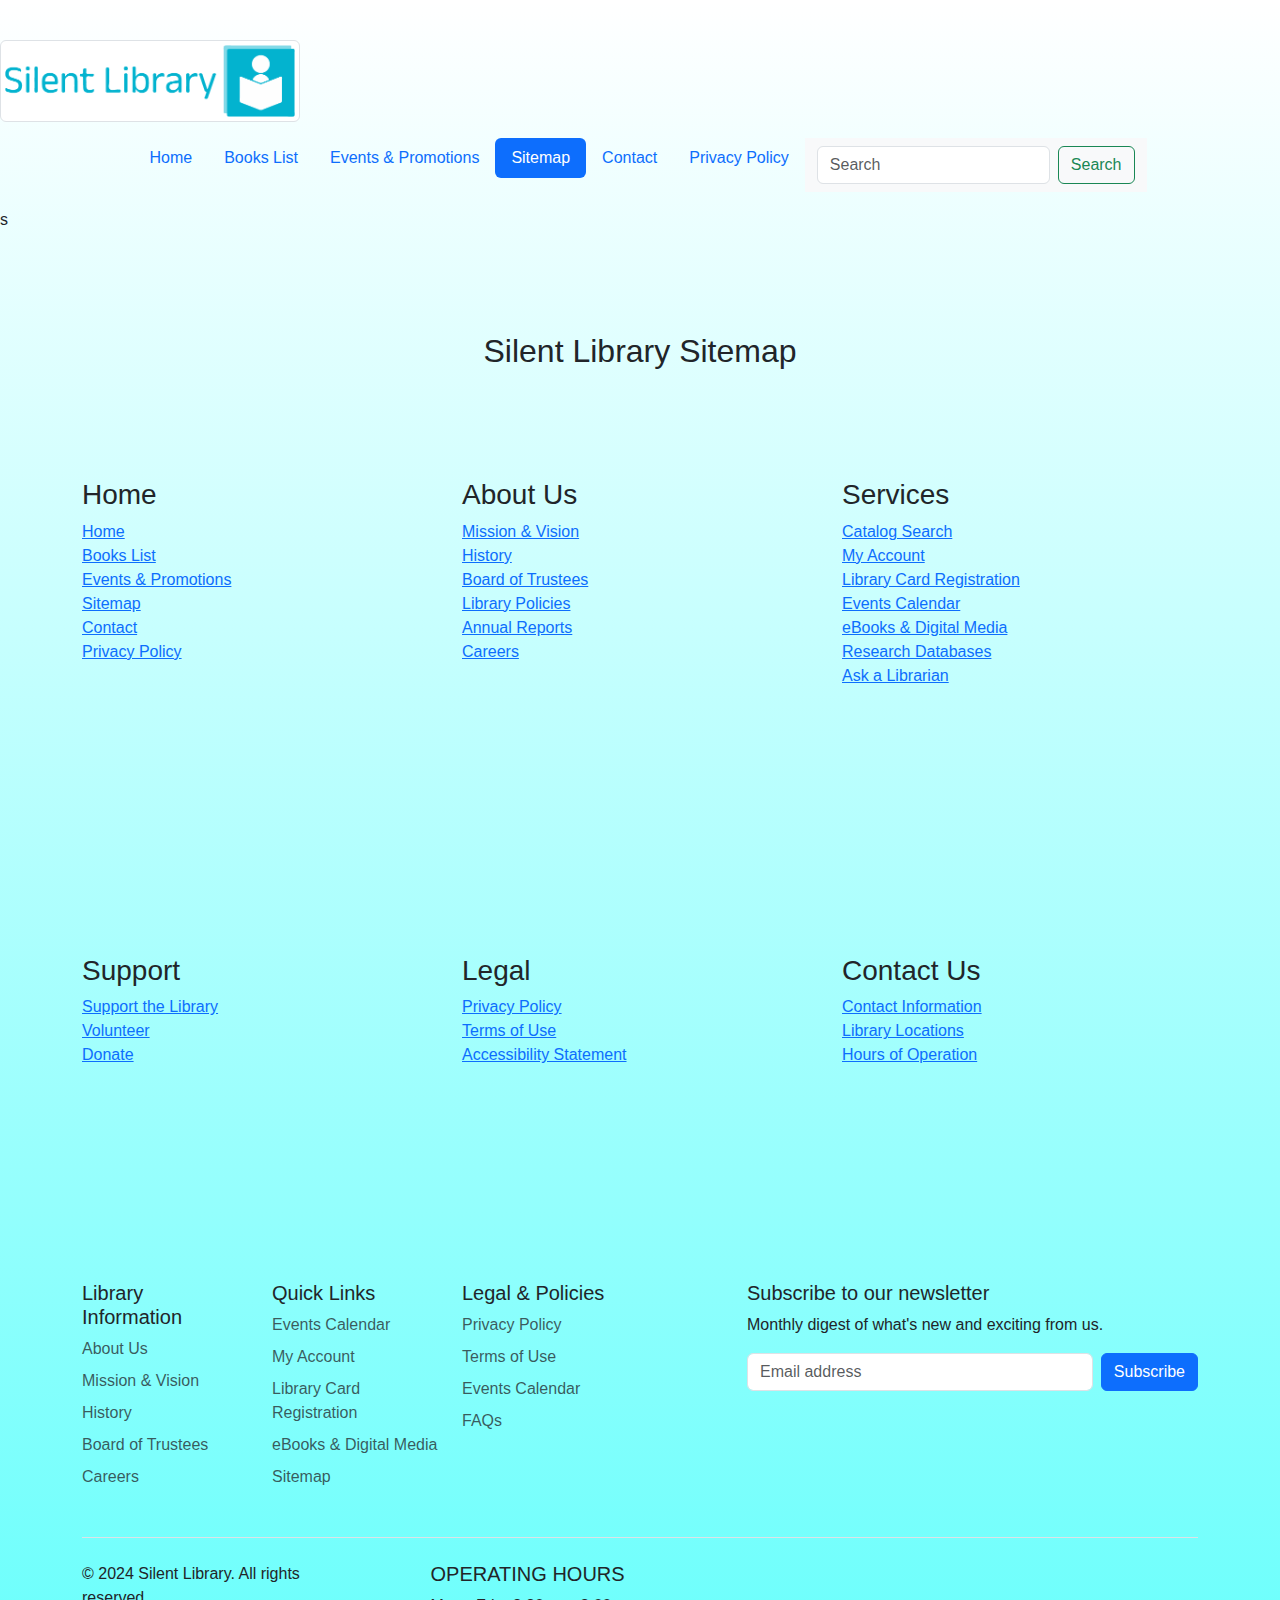
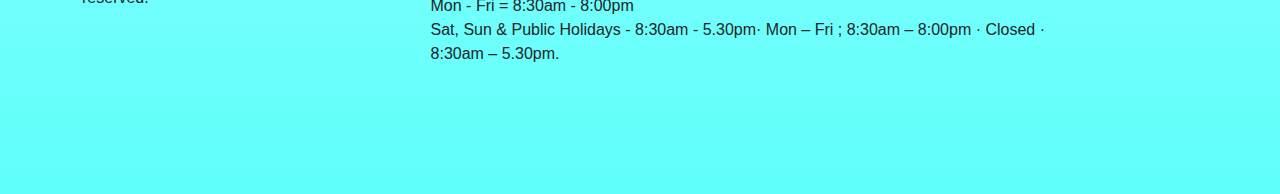
<file: sitemap.html>
<!doctype html>
<html lang="en">
  <head>
    <meta charset="utf-8">
    <meta name="viewport" content="width=device-width, initial-scale=1">
    <title>sitemap</title>
    <link href="https://cdn.jsdelivr.net/npm/bootstrap@5.3.3/dist/css/bootstrap.min.css" rel="stylesheet" integrity="sha384-QWTKZyjpPEjISv5WaRU9OFeRpok6YctnYmDr5pNlyT2bRjXh0JMhjY6hW+ALEwIH" crossorigin="anonymous">
  </head>
  <body>
    
    <div>
    <img src="images/Silent Library Logo.png" 
    width="300"
    height="auto"
    id="img1" class="img-fluid img-thumbnail" alt="Logo ">

</div>
    


    <style>
        body {
                /* Gradient background */
                background: linear-gradient(to top, #5ffffc, #feb47b00);
                margin: 0;
                font-family: Arial, sans-serif;
            }
      </style>

    <body>
        <!-- HEADER -->
        <header class="d-flex justify-content-center py-3">
          <ul class="nav nav-pills">
            <li class="nav-item"><a href="index.html" class="nav-link">Home</a></li>
            <li class="nav-item"><a href="books list.html" class="nav-link">Books List</a></li>
            <li class="nav-item"><a href="events.html" class="nav-link">Events & Promotions</a></li>
            <li class="nav-item"><a href="sitemap.html" class="nav-link active" aria-current="page""">Sitemap</a></li>
            <li class="nav-item"><a href="contact.html" class="nav-link">Contact</a></li>
            <li class="nav-item"><a href="privacy policy.html" class="nav-link">Privacy Policy</a></li>
          </ul>
          <nav class="navbar bg-body-tertiary">
            <div class="container-fluid">
              
              <form class="d-flex" role="search">
                <input class="form-control me-2" type="search" placeholder="Search" aria-label="Search">
                <button class="btn btn-outline-success" type="submit">Search</button>
              </form>
            </div>
          </nav>
        </ul>
      </header>s
      <div>
              
        <style>
          body {
              padding-top: 40px;
          }
          h2, h3 {
              margin-top: 100px;
          }
          .sitemap-section {
              margin-bottom: 150px;
          }
      </style>
  </head>
  <body>
      <div class="container">
          <h2 class="text-center">Silent Library Sitemap</h2>
          <div class="row">
              <!-- Home Section -->
              <div class="col-md-4 sitemap-section">
                  <h3>Home</h3>
                  <ul class="list-unstyled">
                      <li><a href="index.html">Home</a></li>
                      <li><a href="index.html">Books List</a></li>
                      <li><a href="index.html">Events & Promotions</a></li>
                      <li><a href="index.html">Sitemap</a></li>
                      <li><a href="index.html">Contact</a></li>
                      <li><a href="index.html">Privacy Policy</a></li>
                  </ul>
              </div>
              <!-- About Us Section -->
              <div class="col-md-4 sitemap-section">
                  <h3>About Us</h3>
                  <ul class="list-unstyled">
                      <li><a href="about.html">Mission & Vision</a></li>
                      <li><a href="about.html#history">History</a></li>
                      <li><a href="about.html#board">Board of Trustees</a></li>
                      <li><a href="about.html#policies">Library Policies</a></li>
                      <li><a href="about.html#reports">Annual Reports</a></li>
                      <li><a href="careers.html">Careers</a></li>
                  </ul>
              </div>
              <!-- Services Section -->
              <div class="col-md-4 sitemap-section">
                  <h3>Services</h3>
                  <ul class="list-unstyled">
                      <li><a href="catalog.html">Catalog Search</a></li>
                      <li><a href="account.html">My Account</a></li>
                      <li><a href="registration.html">Library Card Registration</a></li>
                      <li><a href="events.html">Events Calendar</a></li>
                      <li><a href="ebooks.html">eBooks & Digital Media</a></li>
                      <li><a href="databases.html">Research Databases</a></li>
                      <li><a href="ask.html">Ask a Librarian</a></li>
                  </ul>
              </div>
              <!-- Support Section -->
              <div class="col-md-4 sitemap-section">
                  <h3>Support</h3>
                  <ul class="list-unstyled">
                      <li><a href="support.html">Support the Library</a></li>
                      <li><a href="volunteer.html">Volunteer</a></li>
                      <li><a href="donate.html">Donate</a></li>
                  </ul>
              </div>
              <!-- Legal Section -->
              <div class="col-md-4 sitemap-section">
                  <h3>Legal</h3>
                  <ul class="list-unstyled">
                      <li><a href="privacy.html">Privacy Policy</a></li>
                      <li><a href="terms.html">Terms of Use</a></li>
                      <li><a href="accessibility.html">Accessibility Statement</a></li>
                  </ul>
              </div>
              <!-- Contact Section -->
              <div class="col-md-4 sitemap-section">
                  <h3>Contact Us</h3>
                  <ul class="list-unstyled">
                      <li><a href="contact.html">Contact Information</a></li>
                      <li><a href="locations.html">Library Locations</a></li>
                      <li><a href="hours.html">Hours of Operation</a></li>
                  </ul>
              </div>
          </div>
      </div>
      <!-- Bootstrap JS and dependencies -->
      <script src="https://code.jquery.com/jquery-3.5.1.slim.min.js"></script>
      <script src="https://cdn.jsdelivr.net/npm/@popperjs/core@2.5.4/dist/umd/popper.min.js"></script>
      <script src="https://stackpath.bootstrapcdn.com/bootstrap/4.5.2/js/bootstrap.min.js"></script>
          
      
          


          <!-- footer -->
      <div class="container">
        <footer class="py-5">
          <div class="row">
            <div class="col-6 col-md-2 mb-3">
              <h5>Library Information</h5>
              <ul class="nav flex-column">
                
                <li class="nav-item mb-2"><a href="#" class="nav-link p-0 text-body-secondary">About Us</a></li>
                <li class="nav-item mb-2"><a href="#" class="nav-link p-0 text-body-secondary">Mission & Vision</a></li>
                <li class="nav-item mb-2"><a href="#" class="nav-link p-0 text-body-secondary">History</a></li>
                <li class="nav-item mb-2"><a href="#" class="nav-link p-0 text-body-secondary">Board of Trustees
                </a></li>
                <li class="nav-item mb-2"><a href="#" class="nav-link p-0 text-body-secondary">Careers</a></li>
      
                
      
      
                
              </ul>
            </div>
      
            <div class="col-6 col-md-2 mb-3">
              <h5>Quick Links</h5>
              <ul class="nav flex-column">
                <li class="nav-item mb-2"><a href="#" class="nav-link p-0 text-body-secondary">Events Calendar</a></li>
                <li class="nav-item mb-2"><a href="#" class="nav-link p-0 text-body-secondary">My Account</a></li>
                <li class="nav-item mb-2"><a href="#" class="nav-link p-0 text-body-secondary">Library Card Registration
                </a></li>
                <li class="nav-item mb-2"><a href="#" class="nav-link p-0 text-body-secondary">eBooks & Digital Media
                </a></li>
                <li class="nav-item mb-2"><a href="#" class="nav-link p-0 text-body-secondary">Sitemap</a></li>
              </ul>
            </div>
      
            <div class="col-6 col-md-2 mb-3">
              <h5>Legal & Policies</h5>
              <ul class="nav flex-column">
                <li class="nav-item mb-2"><a href="#" class="nav-link p-0 text-body-secondary">Privacy Policy
                </a></li>
                <li class="nav-item mb-2"><a href="#" class="nav-link p-0 text-body-secondary">Terms of Use</a></li>
                <li class="nav-item mb-2"><a href="#" class="nav-link p-0 text-body-secondary">Events Calendar
                </a></li>
                <li class="nav-item mb-2"><a href="#" class="nav-link p-0 text-body-secondary">FAQs</a></li>
              </ul>
            </div>
      
            <div class="col-md-5 offset-md-1 mb-3">
              <form>
                <h5>Subscribe to our newsletter</h5>
                <p>Monthly digest of what's new and exciting from us.</p>
                <div class="d-flex flex-column flex-sm-row w-100 gap-2">
                  <label for="newsletter1" class="visually-hidden">Email address</label>
                  <input id="newsletter1" type="text" class="form-control" placeholder="Email address">
                  <button class="btn btn-primary" type="button">Subscribe</button>
                </div>
              </form>
            </div>
          </div>

          
          
      
          <div class="d-flex flex-column flex-sm-row justify-content-between py-4 my-4 border-top">
            <p>&copy; 2024 Silent Library. All rights reserved.</p>
            <ul class="list-unstyled d-flex">

              <div class="col-md-9 offset-md-1 mb-8"><h5>OPERATING HOURS</h5>
                <p>Mon - Fri = 8:30am - 8:00pm</br>
                   Sat, Sun & Public Holidays - 8:30am - 5.30pm· Mon – Fri ; 8:30am – 8:00pm · Closed · 8:30am – 5.30pm.</p>
          </div>
              <li class="ms-3"><a class="link-body-emphasis" href="#"><svg class="bi" width="24" height="24"><use xlink:href="#twitter"/></svg></a></li>
              <li class="ms-3"><a class="link-body-emphasis" href="#"><svg class="bi" width="24" height="24"><use xlink:href="#instagram"/></svg></a></li>
              <li class="ms-3"><a class="link-body-emphasis" href="#"><svg class="bi" width="24" height="24"><use xlink:href="#facebook"/></svg></a></li>
            </ul>
          </div>
        </footer>
      </div>
                            </div>
  
  
  
  
         
  
  </body>
  
  
  
  </footer>
  
  
      <script src="https://cdn.jsdelivr.net/npm/@popperjs/core@2.11.8/dist/umd/popper.min.js" integrity="sha384-I7E8VVD/ismYTF4hNIPjVp/Zjvgyol6VFvRkX/vR+Vc4jQkC+hVqc2pM8ODewa9r" crossorigin="anonymous"></script>
      <script src="https://cdn.jsdelivr.net/npm/bootstrap@5.3.3/dist/js/bootstrap.min.js" integrity="sha384-0pUGZvbkm6XF6gxjEnlmuGrJXVbNuzT9qBBavbLwCsOGabYfZo0T0to5eqruptLy" crossorigin="anonymous"></script>
          <script src="https://cdn.jsdelivr.net/npm/bootstrap@5.3.3/dist/js/bootstrap.bundle.min.js" integrity="sha384-YvpcrYf0tY3lHB60NNkmXc5s9fDVZLESaAA55NDzOxhy9GkcIdslK1eN7N6jIeHz" crossorigin="anonymous"></script>
        
  
  </body>
  
  
    
  </html>
</file>
